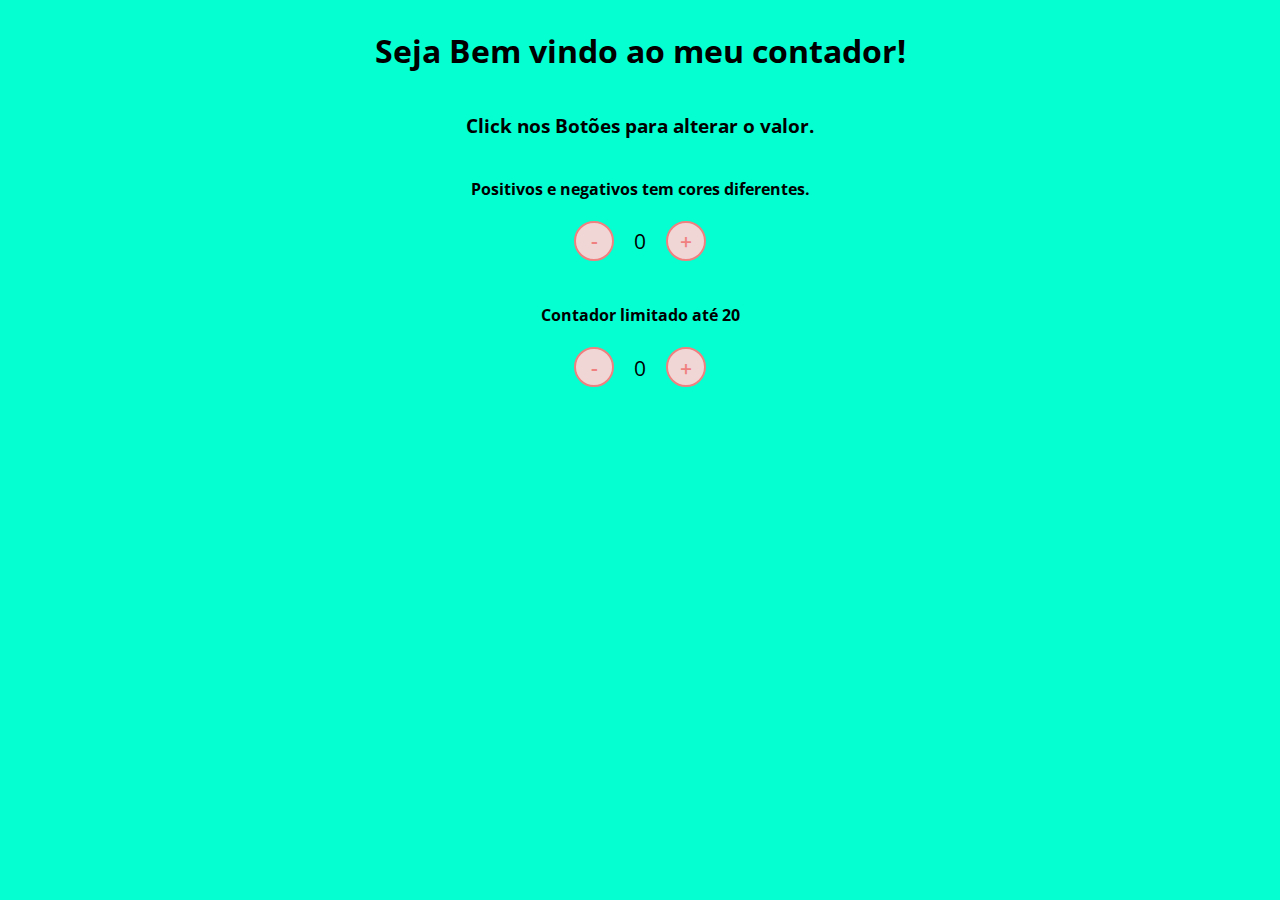
<file: Contador/index.html>
<!DOCTYPE html>
<html lang="en">
<head>
    <meta charset="UTF-8">
    <meta http-equiv="X-UA-Compatible" content="IE=edge">
    <meta name="viewport" content="width=device-width, initial-scale=1.0">
    <link rel="stylesheet" href="assets/css/style.css"/>
    <title>Contador Javascript</title>
</head>
<body>
    <h1>Seja Bem vindo ao meu contador!</h1>
    <h3>Click nos Botões para alterar o valor.</h3>
    <h4>Positivos e negativos tem cores diferentes.</h4>
    <div id="counter">
        <button name="subtrair" onclick="decrement()">-</button>
        <span id="currentNumber">0</span>
        <button name="adicionar" onclick="increment()">+</button>
    </div>
    <br>
    <h4>Contador limitado até 20</h4>
    <div id="counter">
        <button name="subtrair2" onclick="decrement2()">-</button>
        <span id="currentNumber2">0</span>
        <button name="adicionar2" onclick="increment2()">+</button>
    </div>
    <script src="assets/js/scripts.js"></script>
</body>
</html>
</file>
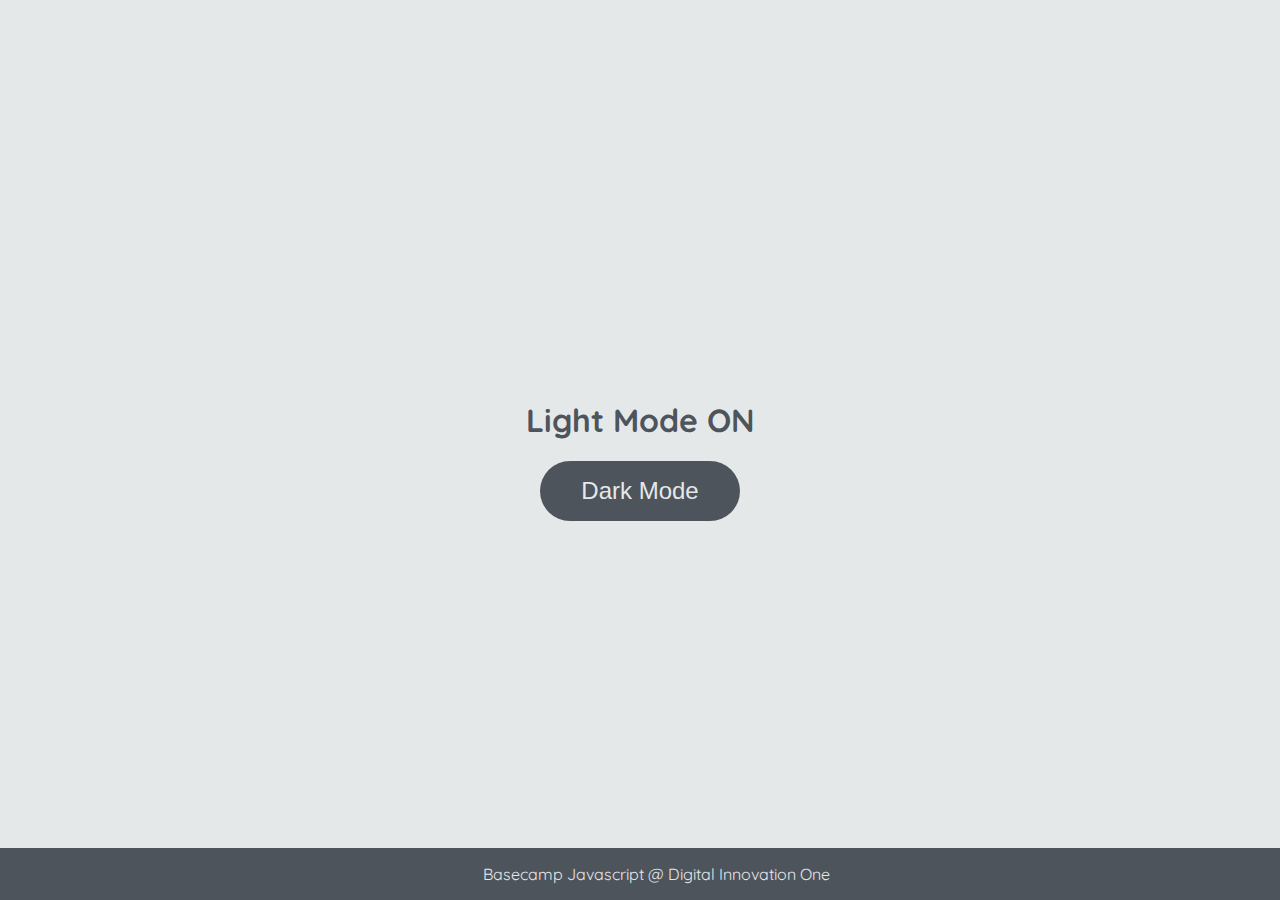
<file: DOM/index.html>
<!DOCTYPE html>
<html lang="en">
	<head>
		<meta charset="UTF-8" />
		<meta http-equiv="X-UA-Compatible" content="IE=edge" />
		<meta name="viewport" content="width=device-width, initial-scale=1.0" />
		<link rel="stylesheet" href="./assets/CSS/styles.css" />
		<title>Dark mode and Light Mode</title>
	</head>
	<body>
		<main>
			<h1 id="page-title">Light Mode ON</h1>
			<button aria-label="selecionar-modo" id="mode-selector">Dark Mode</button>
		</main>

		<footer>Basecamp Javascript @ Digital Innovation One</footer>
		<script src="./assets/JS/script.js"></script>
	</body>
</html>
</file>
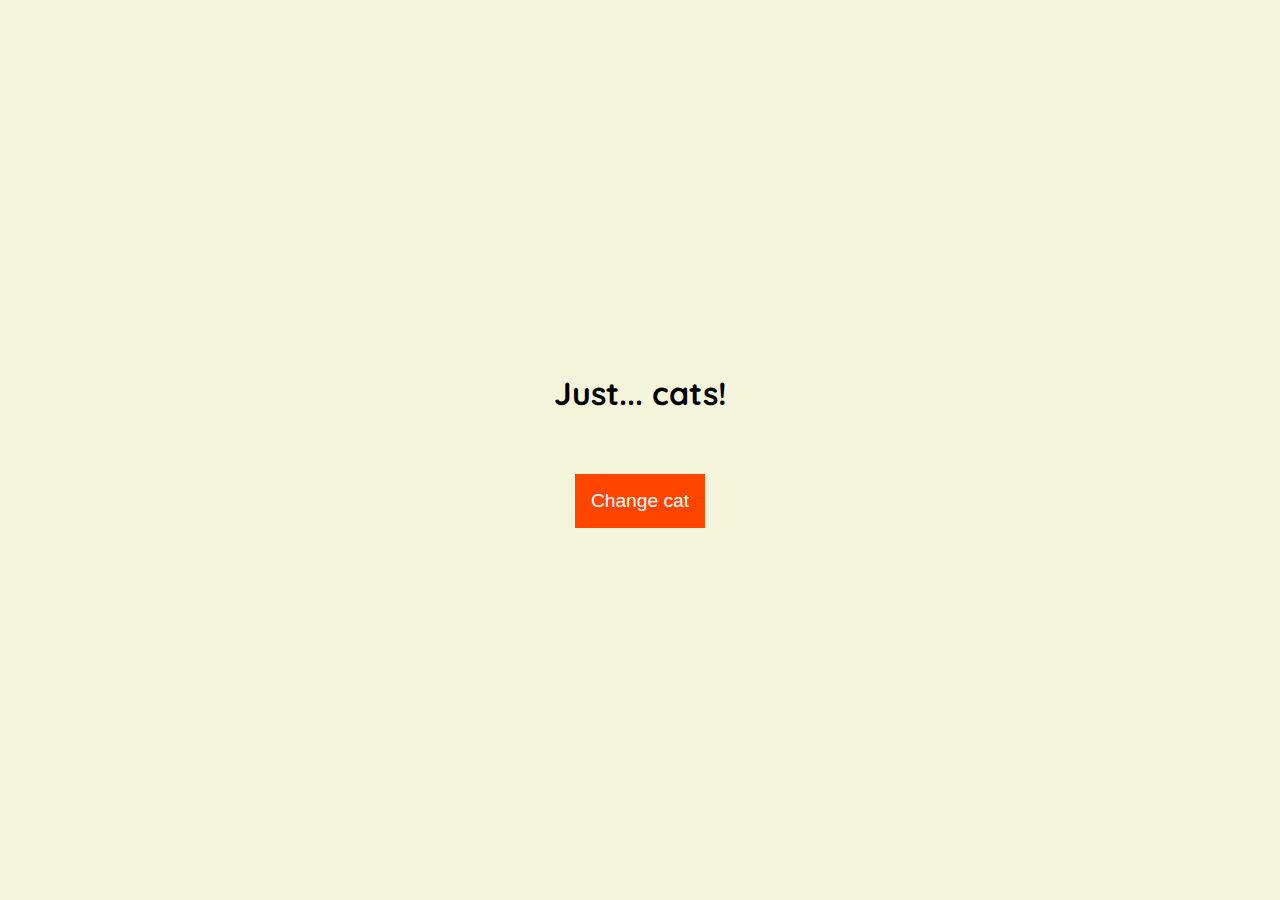
<file: javascript-assincrono/projeto-html/index.html>
<!DOCTYPE html>
<html lang="en">
	<head>
		<meta charset="UTF-8" />
		<meta http-equiv="X-UA-Compatible" content="IE=edge" />
		<meta name="viewport" content="width=device-width, initial-scale=1.0" />
		<link rel="stylesheet" href="./assets/css/style.css" />
		<title>Just... cats!</title>
	</head>
	<body>
		<main>
			<h1>Just... cats!</h1>
			<img id="cat" /><br />
			<button id="change-cat">Change cat</button>
		</main>
		<script src="./assets/js/scripts.js"></script>
	</body>
</html>
</file>
<file: Contador/assets/css/style.css>
@import url('https://fonts.googleapis.com/css2?family=Open+Sans:wght@300;600&display=swap');

* {
    font-family: 'Open Sans', sans-serif;
}

body {
    display: flex;
    align-items: center;
    justify-content: center;
    flex-direction: column;
    background-color: rgb(5, 255, 209);
}

button {
    height: 40px;
    width: 40px;
    border-radius: 50%;
    border: 2px solid lightcoral;
    background-color: rgb(241, 214, 214);
    color: lightcoral;
    font-size: 16pt;
    font-weight: 600;
    text-align: center;
}

#counter {
    display: flex;
}

#currentNumber {
    display: flex;
    align-items: center;
    margin: 0 20px;
    font-size: 16pt;
}

#currentNumber2 {
    display: flex;
    align-items: center;
    margin: 0 20px;
    font-size: 16pt;
}
</file>
<file: DOM/assets/CSS/styles.css>
@import url('https://fonts.googleapis.com/css2?family=Quicksand:wght@300;400;600&display=swap');

body {
	background-color: #e5e8e8;
	color: #4e545c;
	margin: 0;
	font-family: 'Quicksand';
}

body.dark-mode {
	background-color: #000401;
	color: #e5e8e8;
}

main {
	height: 100vh;
	width: 100%;
	display: flex;
	flex-direction: column;
	align-items: center;
	justify-content: center;
}

footer {
	width: 100%;
	background-color: #4e545c;
	padding: 16px;
	color: #e5e8e8;
	position: fixed;
	bottom: 0;
	text-align: center;
	font-weight: 400;
}

footer.dark-mode {
	background-color: #8d9797;
	color: #000401;
}

button {
	border-radius: 40px;
	font-size: 1.5rem;
	height: 60px;
	width: 200px;
	border: none;
	background-color: #4e545c;
	color: #e5e8e8;
	transition: all 0.5s linear;
}

button:hover {
	background-color: #000401;
}

button.dark-mode {
	background-color: #e5e8e8;
	color: #4e545c;
}

button.dark-mode:hover {
	background-color: #4e545c;
	color: #e5e8e8;
}
</file>
<file: javascript-assincrono/projeto-html/assets/css/style.css>
@import url('https://fonts.googleapis.com/css2?family=Quicksand:wght@400;500;600&display=swap');

body {
	display: flex;
	align-items: center;
	justify-content: center;
	font-family: 'Quicksand', sans-serif;
	height: 100vh;
	margin: 0;
	background-color: beige;
}

img {
	max-width: 600px;
	border-radius: 30px;
}

main {
	text-align: center;
}

button {
	border: 0;
	font-size: 1.2rem;
	font-weight: 500;
	padding: 16px;
	background: orangered;
	color: white;
	margin: 20px 0;
	cursor: pointer;
	transition: all 0.5s ease-in-out;
}

button:hover {
	background: orange;
}
</file>
